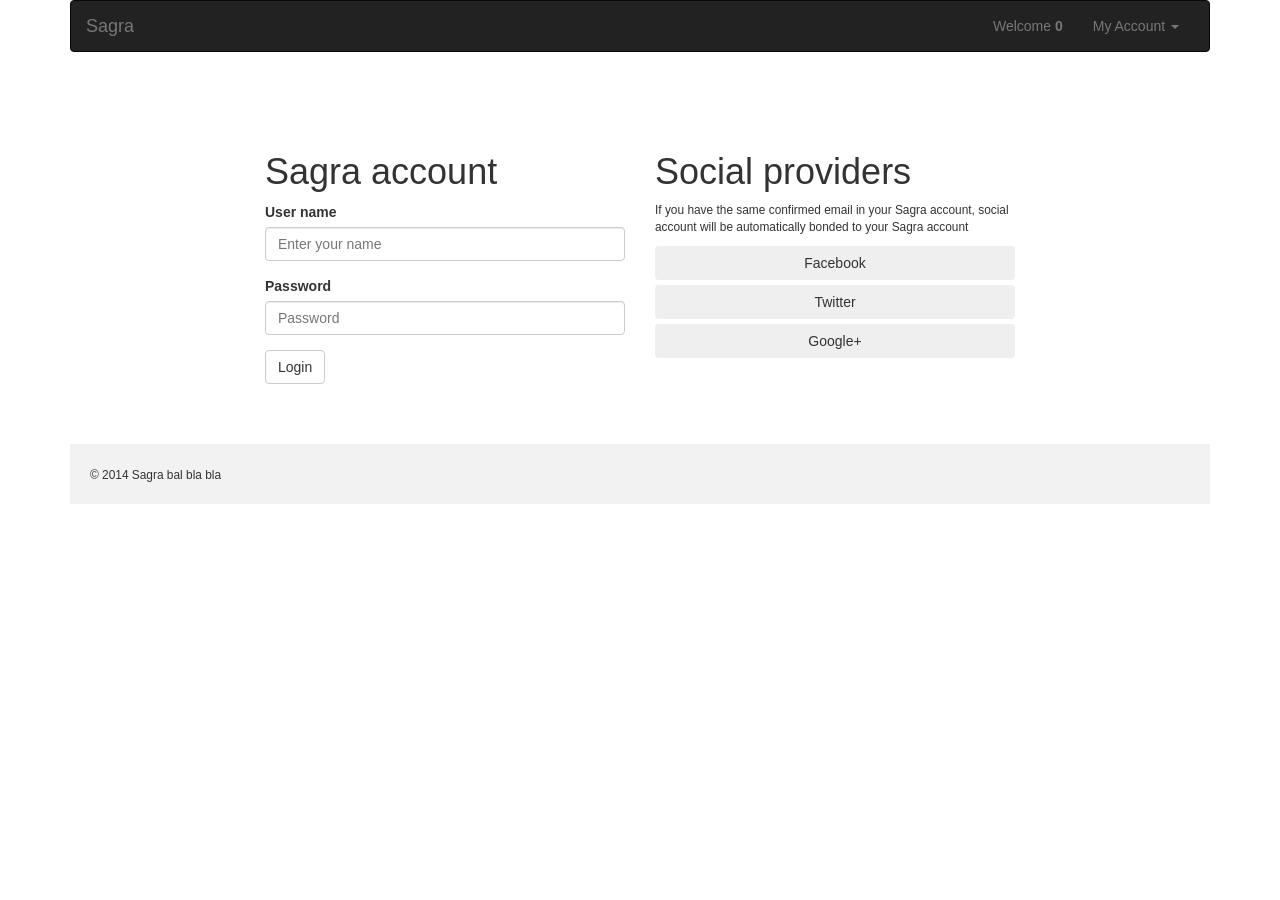
<file: index.html>
<!DOCTYPE html>
        <html>
        <head lang="en">
        <meta charset="UTF-8">
        <title>Sagra Website</title>
        <meta name="viewport" content="width=device-width, initial-scale=1.0"/>
        <link rel="stylesheet" href="assets/vendors/bootstrap/dist/css/bootstrap.min.css"/>
        <link rel="stylesheet" href="assets/vendors/font-awesome/css/font-awesome.css"/>
        <link rel="stylesheet" href="assets/css/app.css"/>
        </head>
        <body ng-app="sagra">
        <section ui-view></section>
        <script src="assets/vendors/angular/angular.min.js"></script>
        <script src="assets/vendors/angular-sanitize/angular-sanitize.min.js"></script>
        <script src="assets/vendors/angular-animate/angular-animate.min.js"></script>
        <script src="assets/vendors/angular-ui-router/release/angular-ui-router.min.js"></script>
        <script src="assets/vendors/angular-ui-bootstrap-bower/ui-bootstrap-tpls.min.js"></script>
        <script src="assets/js/app.js"></script>
        <script src="assets/js/controllers.js"></script>
        <script src="assets/js/services.js"></script>
        <script src="assets/js/other.js"></script>
        </body>
        </html>
</file>
<file: assets/css/app.css>
.container {
    min-height: 100%;
}

footer {
    background-color: #f2f2f2;
    padding: 20px;
}

.fa-chevron-left {
	color: darkgray;
	cursor: pointer;
}


/*-- Plan Container --*/

.plan-container {
    position: relative;
    float: left;    
}

/*-- Plan Features --*/
.plan-features ul {
	padding: 0;
	margin: 0;
	
	list-style: none;
}

.plan-features li {	
	padding: 1em 0;
	margin: 0 2em;
	text-align: center;
	border-bottom: 1px dotted #CCC;
}
</file>
